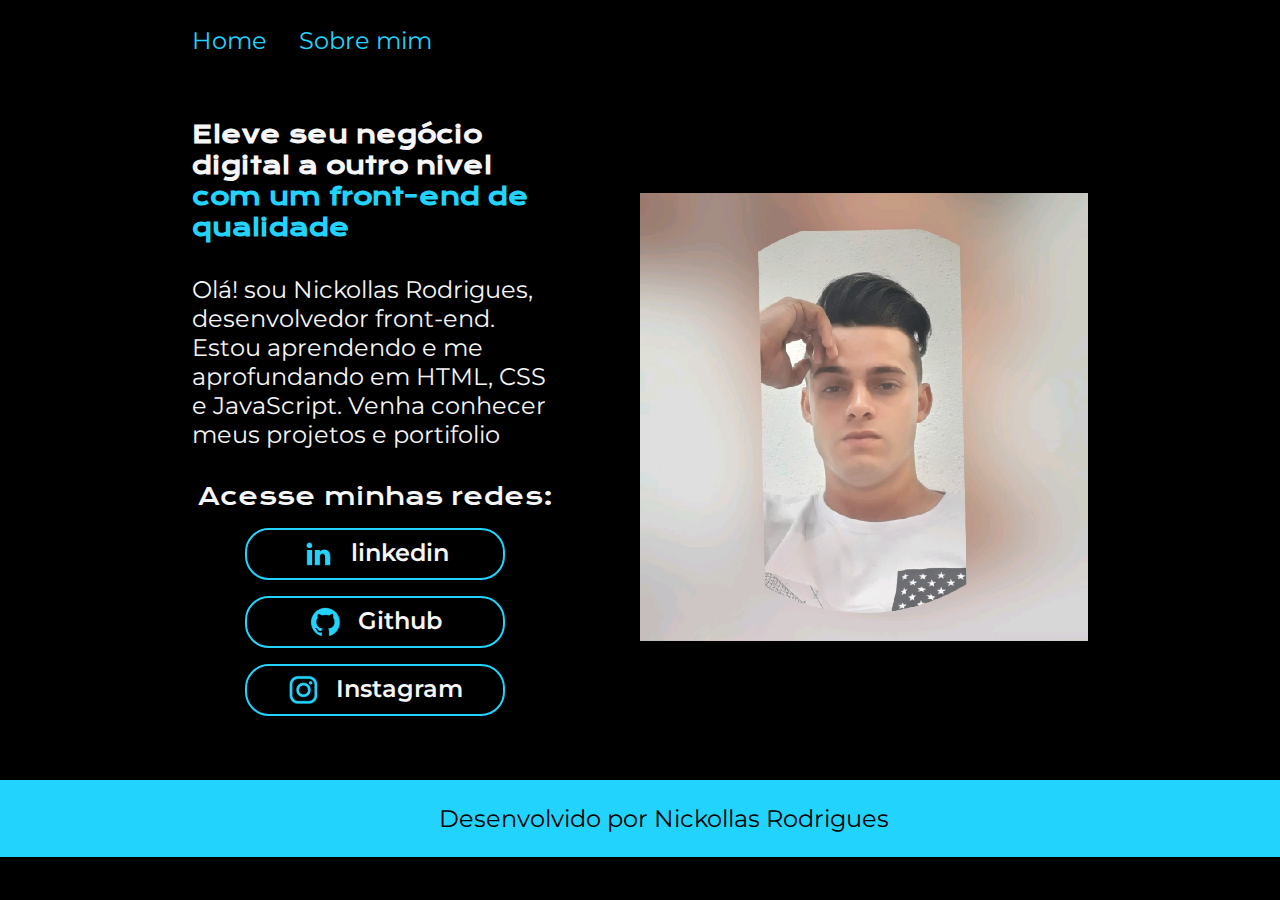
<file: index.html>
<!DOCTYPE html>
<html lang="pt-br">
<head>
    <meta charset="UTF-8">
    <meta name="viewport" content="width=device-width, initial-scale=1.0">
    <title>Meu Start</title>
    <link rel="stylesheet" href="./styles/style.css">
</head>
<body>
    <header class="cabecalho">
        <nav class="cabecalho__menu">
            <a class="cabecalho__menu__link" href="index.html">Home</a>
            <a class="cabecalho__menu__link" href="about.html">Sobre mim</a>
        </nav>
    </header>
    <main class="apresentacao">
        <section class="apresentacao__conteudo">
            <h1 class="apresentacao__conteudo__titulo">Eleve seu negócio digital a outro nivel<strong class="titulo-destaque"> com um front-end de qualidade</strong></h1>
            <p class="apresentacao__conteudo__texto">Olá! sou Nickollas Rodrigues, desenvolvedor front-end.  Estou aprendendo e me aprofundando em HTML, CSS e JavaScript. Venha conhecer meus projetos e portifolio </p>
                <div class="apresentacao__links">
                    <h2 class="apresentacao__links__subtitulo">Acesse minhas redes:</h2>
                    <a class="apresentacao__links__link" href="https://www.linkedin.com/in/nickollasrodrigues/">
                        <img src="./assets/linkedin.png"> 
                        linkedin</a>
                    <a class="apresentacao__links__link" href="https://github.com/nkRodrigues?tab=repositories">
                        <img src="./assets/github.png">
                        Github</a>
                    <a class="apresentacao__links__link" href="https://www.instagram.com/nk_rodriguess/">
                        <img src="./assets/instagram.png">
                        Instagram </a>    
                </div>
        </section>
        <img class="apresentacao__imagem" src="./assets/nick.jpg" alt="Foto do rosto de Nickollas">
    </main>
    <footer class="rodape">
        <p>Desenvolvido por Nickollas Rodrigues</p>
    </footer>
</body>
</html>
</file>
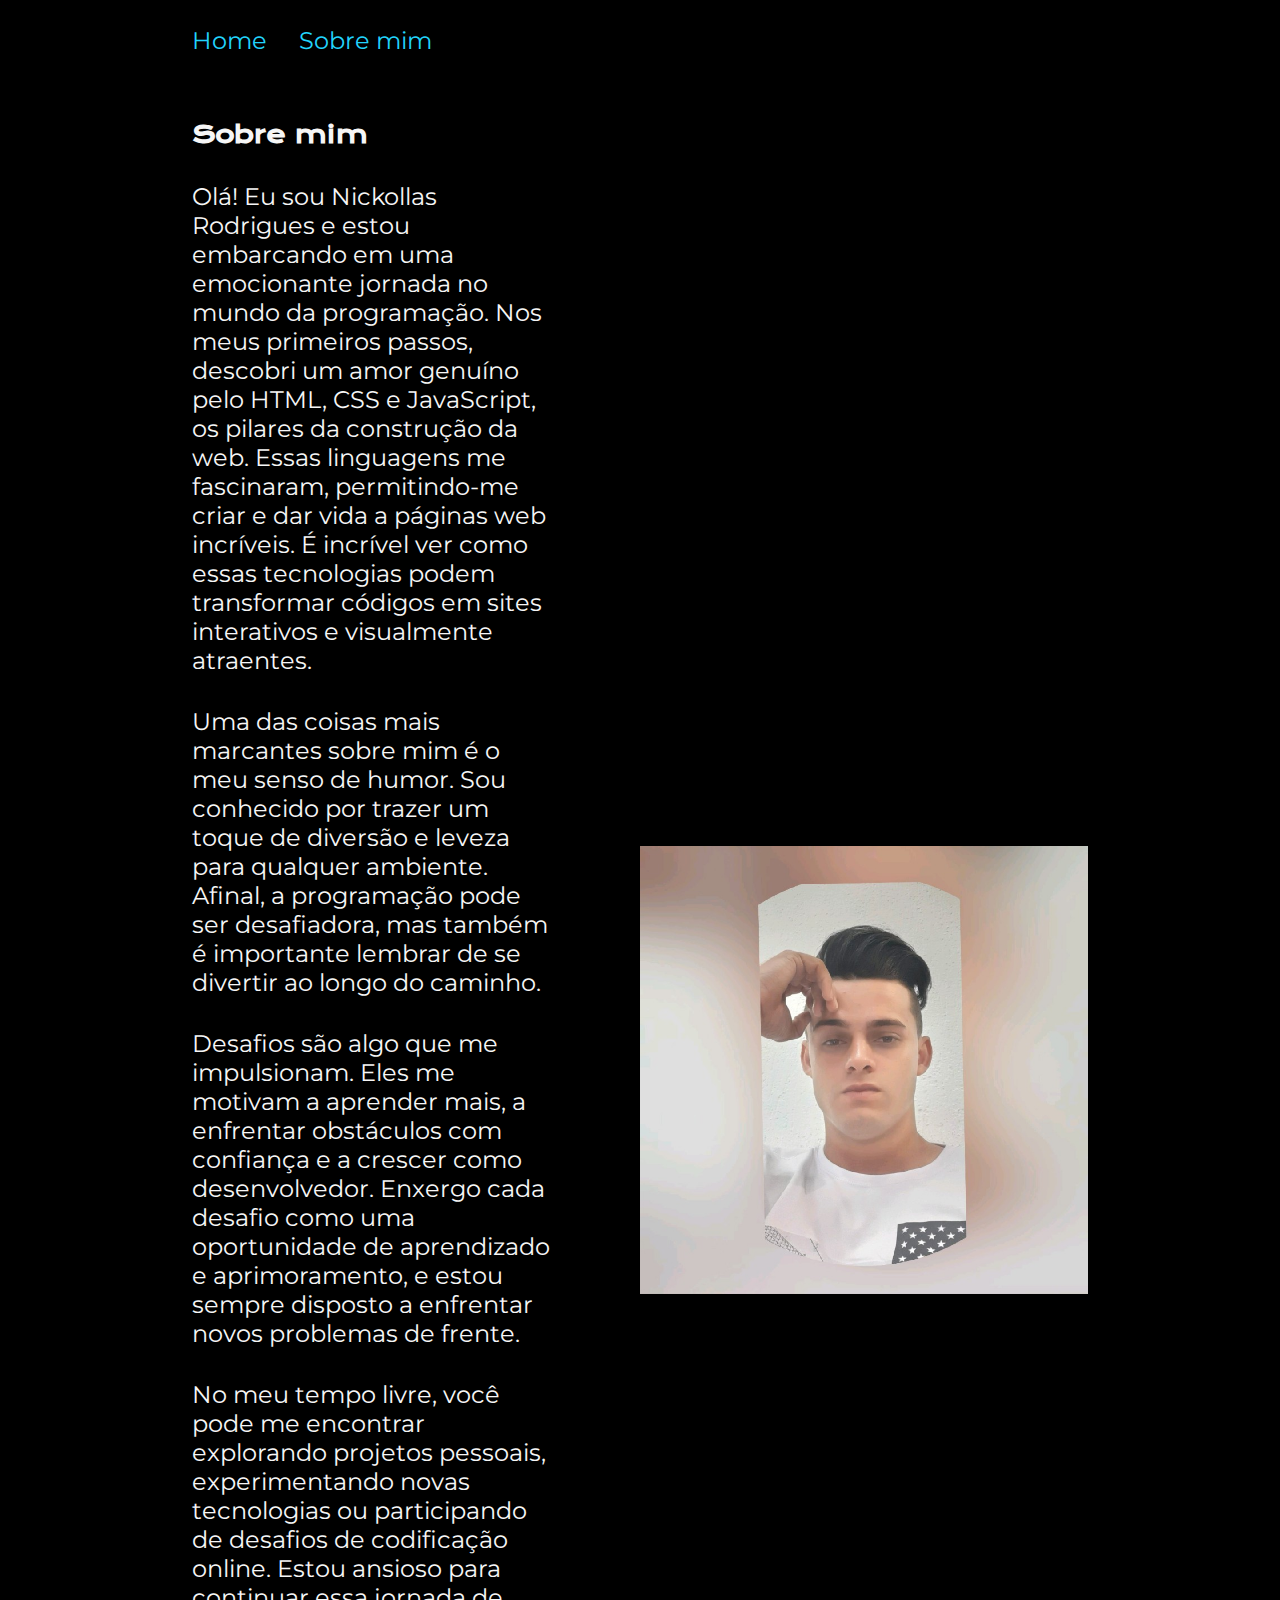
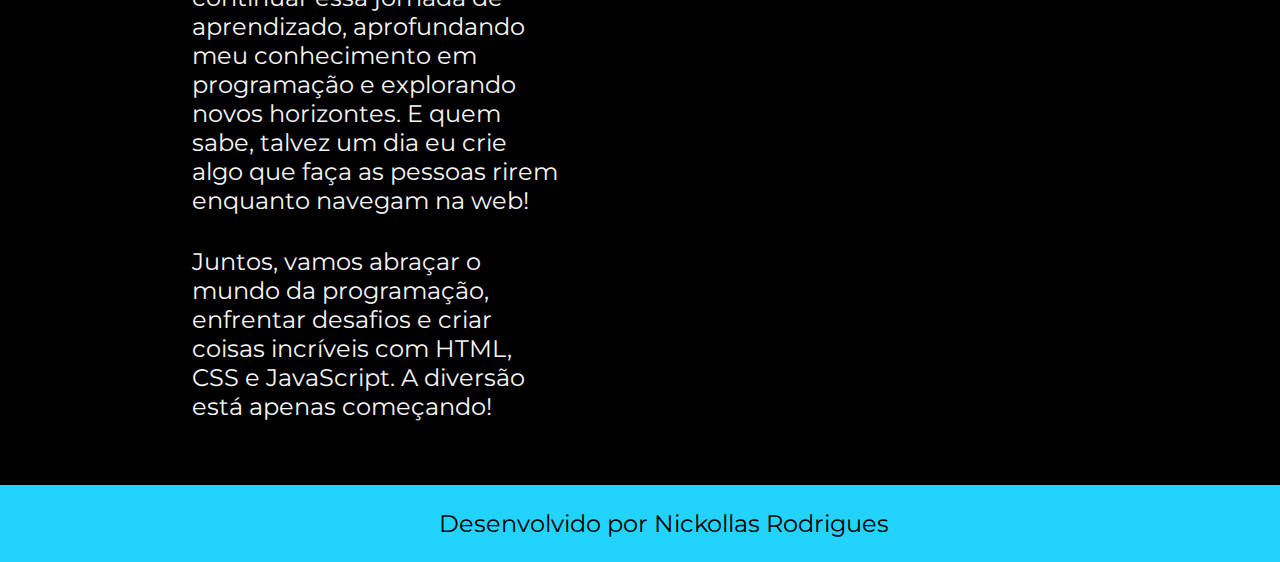
<file: about.html>
<!DOCTYPE html>
<html lang="pt-br">
<head>
    <meta charset="UTF-8">
    <meta name="viewport" content="width=device-width, initial-scale=1.0">
    <title>Sobre mim</title>
    <link rel="stylesheet" href="./styles/style.css">
</head>
<body>
    <header class="cabecalho">
        <nav class="cabecalho__menu">
            <a class="cabecalho__menu__link" href="index.html">Home</a>
            <a class="cabecalho__menu__link" href="about.html">Sobre mim</a>
        </nav>
    </header>
    <main class="apresentacao">
        <section class="apresentacao__conteudo">
                <h1 class="apresentacao__conteudo__titulo">Sobre mim</h1>
                <p class="apresentacao__conteudo__texto"> Olá! Eu sou Nickollas Rodrigues e estou embarcando em uma emocionante jornada no mundo da programação. Nos meus primeiros passos, descobri um amor genuíno pelo HTML, CSS e JavaScript, os pilares da construção da web. Essas linguagens me fascinaram, permitindo-me criar e dar vida a páginas web incríveis. É incrível ver como essas tecnologias podem transformar códigos em sites interativos e visualmente atraentes.</p>
                <p class="apresentacao__conteudo__texto">Uma das coisas mais marcantes sobre mim é o meu senso de humor. Sou conhecido por trazer um toque de diversão e leveza para qualquer ambiente. Afinal, a programação pode ser desafiadora, mas também é importante lembrar de se divertir ao longo do caminho.</p>
                <p class="apresentacao__conteudo__texto">Desafios são algo que me impulsionam. Eles me motivam a aprender mais, a enfrentar obstáculos com confiança e a crescer como desenvolvedor. Enxergo cada desafio como uma oportunidade de aprendizado e aprimoramento, e estou sempre disposto a enfrentar novos problemas de frente.</p>
                <p class="apresentacao__conteudo__texto">No meu tempo livre, você pode me encontrar explorando projetos pessoais, experimentando novas tecnologias ou participando de desafios de codificação online. Estou ansioso para continuar essa jornada de aprendizado, aprofundando meu conhecimento em programação e explorando novos horizontes. E quem sabe, talvez um dia eu crie algo que faça as pessoas rirem enquanto navegam na web!</p>
                <p class="apresentacao__conteudo__texto">Juntos, vamos abraçar o mundo da programação, enfrentar desafios e criar coisas incríveis com HTML, CSS e JavaScript. A diversão está apenas começando!</p>
        </section>
        <img class="apresentacao__imagem" src="./assets/nick.jpg" alt="Foto do rosto de Nickollas" >
    </main>
    <footer class="rodape">
        <p>Desenvolvido por Nickollas Rodrigues</p>
    </footer>
    
</body>
</html>
</file>
<file: styles/style.css>
@import url('https://fonts.googleapis.com/css2?family=Krona+One&family=Montserrat:wght@400;600&display=swap');

:root{
    --cor-primaria: #000000;
    --cor-secundaria: #f6f6f6;
    --cor-terciaria: #22d4fd;
    --cor-hover: #272727;

    --fonte-primaria: 'Krona One', sans-seri;
    --fonte-secundaria: 'Montserrat', sans-serif;
}

*{
    margin: 0;
    padding: 0;
}


body {
    box-sizing: border-box;
     background-color: var(--cor-primaria);
     color: var(--cor-secundaria);
}

.titulo-destaque {
    color: var(--cor-terciaria);

}

.cabecalho{
    padding: 2% 0% 0% 15%;
}

.cabecalho__menu{
    display: flex;
    gap: 2rem;
}

.cabecalho__menu__link{
    font-family: var(--fonte-secundaria);
    font-size: 1.5rem;
    font-weight: 600px;
    color: var(--cor-terciaria);
    border:  0px var(--cor-primaria);
    text-decoration: none;
}
.cabecalho__menu__link:hover{
    background-color: var(--cor-hover);

}


.apresentacao{
    padding: 5% 15%;
    display: flex;
    align-items: center;
    justify-content: space-between;
    gap: 82px;
}
.apresentacao__conteudo{
    width: 50%;
    max-width: 800px;
    display: flex;
    flex-direction: column;
    gap: 2rem;

}
.apresentacao__conteudo__titulo{
    font-size: 1.5rem;
    font-family: var(--fonte-primaria);
}
.apresentacao__conteudo__texto{
    font-size: 1.5rem;
    font-family: var(--fonte-secundaria);
}
.apresentacao__links{
    display: flex;
    flex-direction: column;
    gap: 1rem;
    align-items: center;
    justify-content: space-between;
}

.apresentacao__links__subtitulo{
    font-family: var(--fonte-primaria);
    font-weight: 400;
    font-size: 1.5rem; 
}

.apresentacao__links__link{
    display: flex;
    justify-content: center;
    gap: 1rem; 
    border: 2px solid var(--cor-terciaria);
    width: 70%;
    text-align: center;
    border-radius: 1.5rem;
    font-weight: 600;
    font-size: 1.5rem;
    color: var(--cor-secundaria);
    text-decoration: none;
    padding: 0.5rem 0;
    font-family: var(--fonte-secundaria);
}

.apresentacao__links__link:hover{
    background-color: var(--cor-hover);
}

.apresentacao__imagem{
    width: 50%;
}

.rodape{
    width: 100%;
    text-align: center;
    font-size: 1.5rem;
    color: var(--cor-primaria);
    background-color: var(--cor-terciaria);
    padding: 24px;
    font-family: var(--fonte-secundaria);
}

@media(max-width: 960px){
.apresentacao {
    flex-direction: column-reverse;
    padding: 5%;
}
.cabecalho{
    padding: 10%;
}
.cabecalho__menu{
    justify-content: center;
}
.apresentacao__conteudo{
    width: auto;
}

}
</file>
